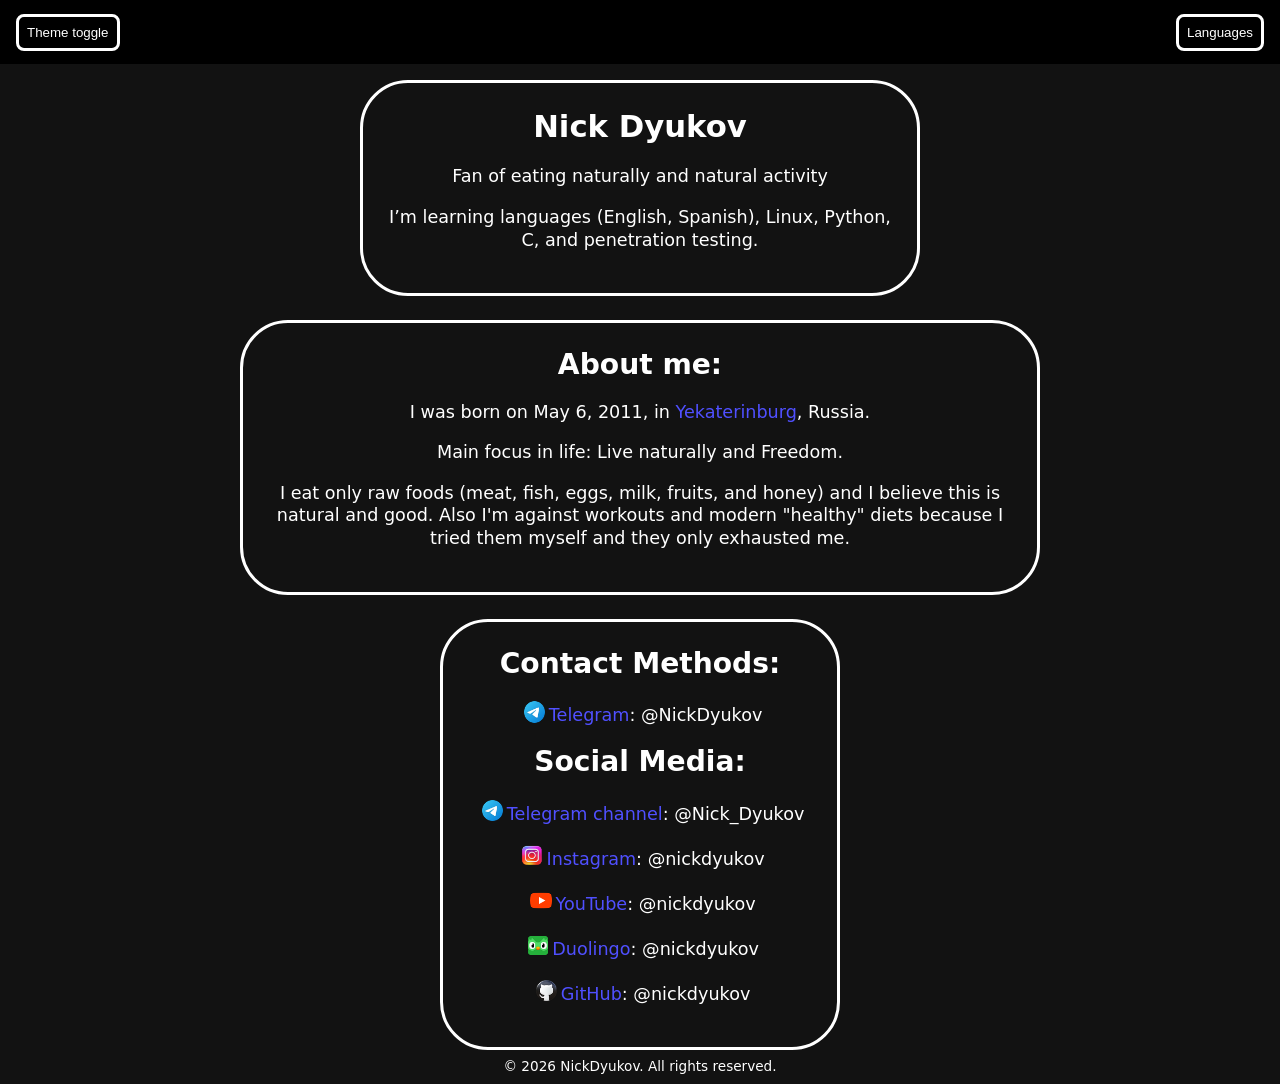
<file: index.html>
<!DOCTYPE html>
<html lang="en">
  <head>
    <title>Nick Dyukov</title>

    <!-- ====== Meta ====== -->
    <meta charset="UTF-8">
    <meta name="viewport" content="width=device-width, initial-scale=1.0">
    <meta name="description" content="Official website of NickDyukov">
    <meta name="author" content="NickDyukov">
    <meta name="robots" content="index, follow">
    <meta property="og:title" content="Nikita Dyukov (NickDyukov)">
    <meta property="og:description" content="Official website of NickDyukov">
    <meta property="og:type" content="website">
    <meta property="og:url" content="https://nickdyukov.com">
    <meta name="color-scheme" content="light dark">
    <meta name="theme-color" content="#ffffff" media="(prefers-color-scheme: light)">
    <meta name="theme-color" content="#121212" media="(prefers-color-scheme: dark)">

    <!-- ====== CSS ====== -->
    <link rel="stylesheet" href="/css/index.css">

    <link rel="canonical" href="https://nickdyukov.com">

    <!-- ====== Favicons ====== -->
    <link rel="apple-touch-icon" sizes="180x180" href="/assets/icons/favicons/apple-touch-icon.png">
    <link rel="icon" type="image/png" sizes="32x32" href="/assets/icons/favicons/favicon-32x32.png">
    <link rel="icon" type="image/png" sizes="16x16" href="/assets/icons/favicons/favicon-16x16.png">
    <link rel="shortcut icon" href="/assets/icons/favicons/favicon.ico">
    <link rel="manifest" href="/assets/icons/favicons/site.webmanifest">
    <meta name="apple-mobile-web-app-title" content="NickDyukov">

    <!-- ====== Yandex Metrika ====== -->
    <script>
      (function(m,e,t,r,i){
        m[i]=m[i]||function(){(m[i].a=m[i].a||[]).push(arguments)};
        m[i].l=1*new Date();
        k=e.createElement(t);
        k.async=1;k.src=r;e.getElementsByTagName(t)[0].parentNode.insertBefore(k,e.getElementsByTagName(t)[0])
      })(window,document,'script','https://mc.yandex.ru/metrika/tag.js?id=106988987','ym');
      ym(106988987,'init',{webvisor:true,clickmap:true,trackLinks:true,accurateTrackBounce:true});
    </script>
  </head>
  <body>
    <noscript>
      <p>JavaScript is disabled. Please enable it in your browser.</p>
    </noscript>

    <!-- ====== Header ====== -->
    <header>
      <div class="top-bar">
        <!-- ====== Theme toggle ====== -->
        <button data-i18n="theme_toggle" class="theme-toggle" aria-label="Switch light and dark theme">Theme toggle</button>
        <!-- ====== Language menu ====== -->
        <button data-i18n="lang_menu_btn" class="lang-menu-btn" aria-label="Open language menu">Languages</button>
        <nav class="lang-menu" aria-label="Language selection">
          <button data-lang="en" aria-label="Switch to English">English</button>
          <button data-lang="ru" aria-label="Switch to Russian">Русский</button>
          <button data-lang="es" aria-label="Switch to Spanish">Español</button>
        </nav>
      <!-- ====== Mobile menu ====== -->
        <button class="mobile-menu-btn" aria-label="Open menu"><img src="assets/images/menu.png" alt="" aria-label="Open menu"></button>
          <nav class="mobile-menu" aria-label="Language selection">
            <button data-i18n="theme_toggle" class="mobile-theme-toggle" aria-label="Switch light and dark theme">Theme toggle</button>
            <button data-lang="en" aria-label="Switch to English">English</button>
          <button data-lang="ru" aria-label="Switch to Russian">Русский</button>
          <button data-lang="es" aria-label="Switch to Spanish">Español</button>
        </nav>
      </div>
    </header>

    <!-- ====== Main ====== -->
    <main>
      <!-- ====== Intro text ====== -->
      <section class="intro-text">
        <h1 data-i18n="title">Nick Dyukov</h1>
        <p data-i18n="intro_primary">Fan of eating naturally and natural activity</p>
        <p data-i18n="intro_secondary">I'm learning languages (English, Spanish), Linux, Python, C, and penetration testing</p>
      </section>
      <!-- ====== About ====== -->
      <section class="about">
        <h2 data-i18n="about_heading">About me:</h2>
        <p data-i18n="about_birth">
          I was born on May 6, 2011, in 
          <a href="https://en.wikipedia.org/wiki/Ekaterinburg" target="_blank" rel="noopener noreferrer" title="Yekaterinburg city on Wikipedia">Yekaterinburg</a>, Russia.
        </p>
        <p data-i18n="about_focus">Main focus in life: Live naturally and Freedom.</p>
        <p data-i18n="about_diet">
          I eat only raw foods (meat, fish, eggs, milk, fruits, and honey) and I believe this is natural and good. 
          Also I'm against workouts and modern "healthy" diets because I tried them myself and they only exhausted me.
        </p>
      </section>
      <!-- ====== Contact & Social ====== -->
      <section class="social">
        <h2 data-i18n="contact_methods_heading">Contact Methods:</h2>
        <p>
          <img src="/assets/icons/social/telegram-logo.png" alt="" aria-hidden="true">
          <a href="https://t.me/NickDyukov" target="_blank" rel="me noopener noreferrer">Telegram</a>: @NickDyukov
        </p>
        <h2 data-i18n="social_media_heading">Social media:</h2>
        <p>
          <img src="/assets/icons/social/telegram-logo.png" alt="" aria-hidden="true">
          <a href="https://t.me/Nick_Dyukov" target="_blank" rel="me noopener noreferrer">Telegram channel</a>: @Nick_Dyukov
        </p>
        <p>
          <img src="/assets/icons/social/instagram-logo.png" alt="" aria-hidden="true">
          <a href="https://instagram.com/nickdyukov" target="_blank" rel="me noopener noreferrer">Instagram</a>: @nickdyukov
        </p>
        <p>
          <img src="/assets/icons/social/youtube-logo.png" alt="" aria-hidden="true">
          <a href="https://youtube.com/@nickdyukov" target="_blank" rel="me noopener noreferrer">YouTube</a>: @nickdyukov
        </p>
        <p>
          <img src="/assets/icons/social/duolingo-logo.png" alt="" aria-hidden="true">
          <a href="https://duolingo.com/profile/nickdyukov" target="_blank" rel="me noopener noreferrer">Duolingo</a>: @nickdyukov
        </p>
        <p>
          <img src="/assets/icons/social/github-logo.png" alt="" aria-hidden="true">
          <a href="https://github.com/nickdyukov" target="_blank" rel="me noopener noreferrer">GitHub</a>: @nickdyukov
        </p>
      </section>
    </main>
    
    <!-- ====== Footer ====== -->
    <footer>
      <p data-i18n="footer_copyright">© 2026 NickDyukov. All rights reserved.</p>
    </footer>

    <!-- ====== JavaScript ====== -->
    <script type="module" src="/js/index.js"></script>
  </body>
</html>
</file>
<file: css/index.css>
/* ====== Main CSS imports ====== */
@import "base/reset.css";
@import "base/variables.css";
@import "base/typography.css";
@import "base/globals.css";

@import "layout/layout.css";
@import "layout/containers.css";

@import "components/header.css";
@import "components/images.css";
@import "components/menu.css";

@import "themes/dark.css";
</file>
